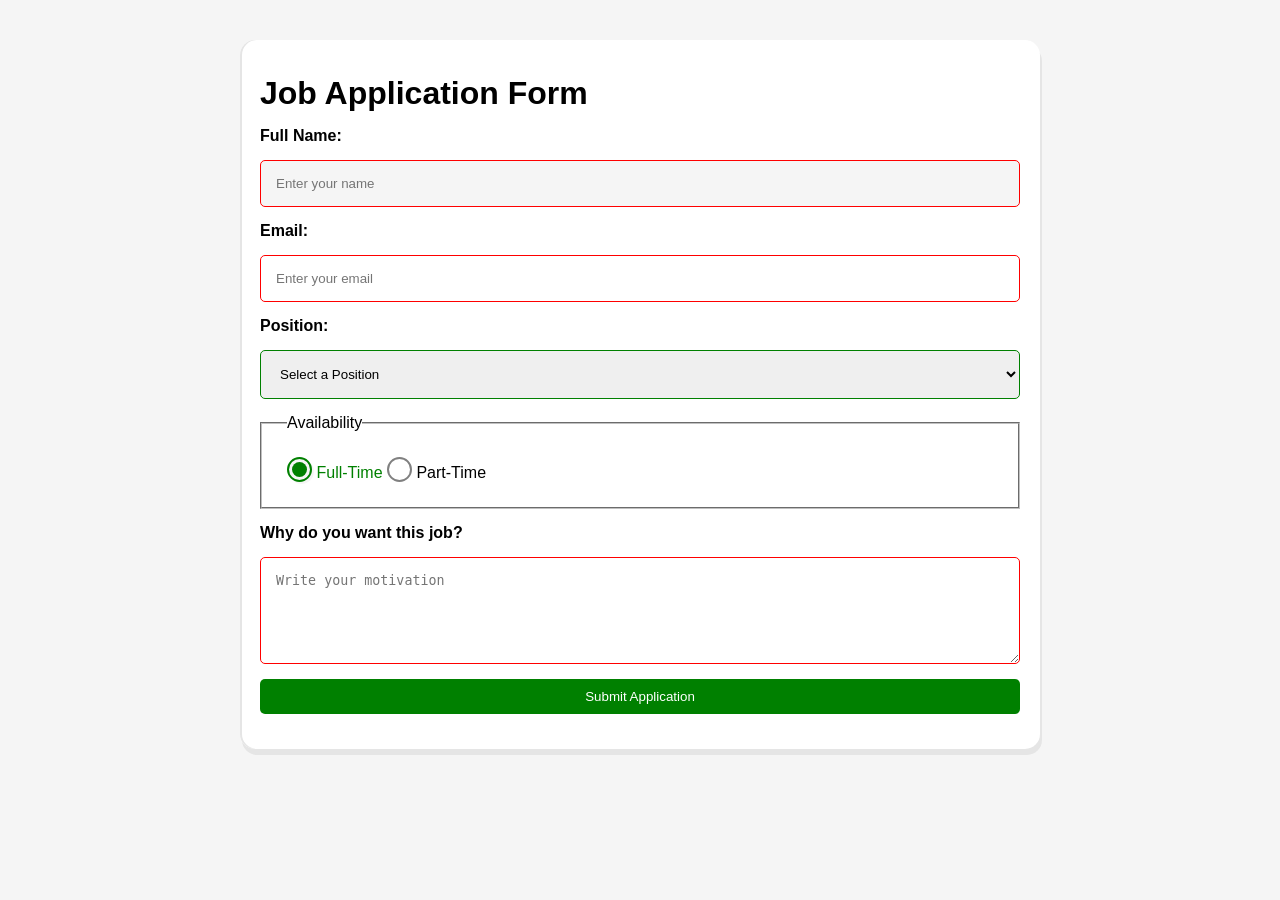
<file: freecodecamp/build-a-job-application-form/index.html>
<!DOCTYPE html>
<html lang="en">
<head>
    <link rel="stylesheet" href="styles.css" />
    <meta charset="UTF-8">
    <meta name="viewport" content="width=device-width, initial-scale=1.0">
    <title>Job application form</title>
</head>
<body>
    <div class="container">
        <h1>Job Application Form</h1>
        <form>
            <label for="name">Full Name:</label>
            <input type="text" id="name" required placeholder="Enter your name">
            <label for="email">Email:</label>
            <input type="email" id="email" required placeholder="Enter your email">
            <label for="position">Position:</label>
            <select id="position">
                <option value="select a position">Select a Position</option>
                <option value="developer">Developer</option>
                <option value="designer">Designer</option>
                <option value="manager">Mangaer</option>
            </select>
            <fieldset class="radio-group">
                <legend>Availability</legend>
              
                <input type="radio" id="full-time-radio" name="availability" value="full-time" checked>
                <label for="full-time-radio">Full-Time</label>
                
                <input type="radio" id="part-time-radio" name="availability" value="part-time">
                <label for="part-time-radio">Part-Time</label>
            </fieldset>

            <label for="message">Why do you want this job?</label>
            <textarea id="message" required rows="5" placeholder="Write your motivation"></textarea>

            <button type="submit">Submit Application</button>
        </form>
    </div>
</body>
</html>
</file>
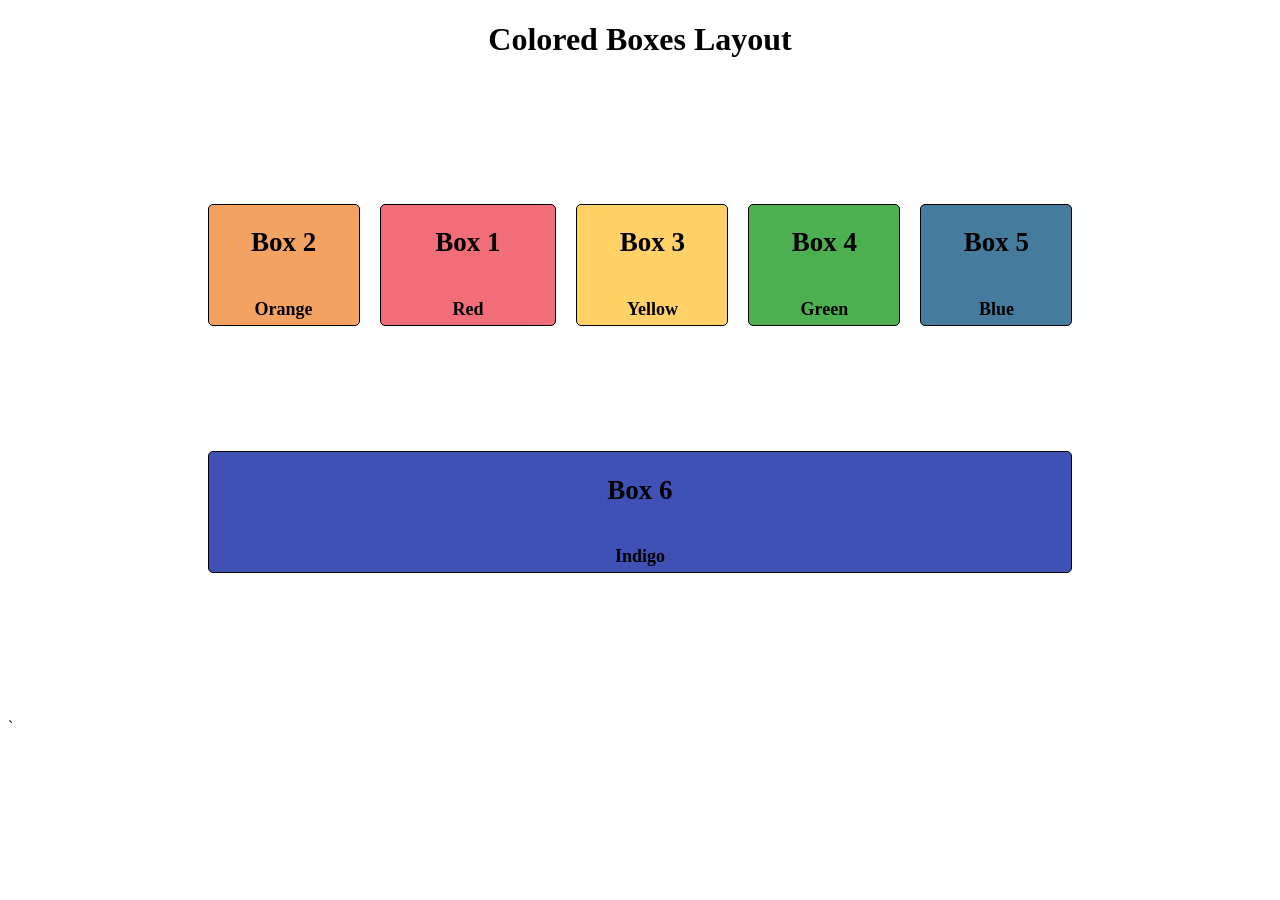
<file: freecodecamp/colored-boxes-layout/index.html>
<!DOCTYPE html>
<html lang="en">
<head>
  <meta charset="UTF-8" />
  <meta name="viewport" content="width=device-width, initial-scale=1.0" />
  <title>Colored Boxes</title>
  <link rel="stylesheet" href="styles.css" />
</head>
<body>
  <header>
    <h1>Colored Boxes Layout</h1>
  </header>
  <div class="flex-container">
    <div class="box box1">
      <h2>Box 1</h2>
      <p>Red</p>
    </div>
    <div class="box box2">
      <h2>Box 2</h2>
      <p>Orange</p>
    </div>
    <div class="box box3">
      <h2>Box 3</h2>
      <p>Yellow</p>
    </div>
    <div class="box box4">
      <h2>Box 4</h2>
      <p>Green</p>
    </div>
    <div class="box box5">
      <h2>Box 5</h2>
      <p>Blue</p>
    </div>
    <div class="box box6">
      <h2>Box 6</h2>
      <p>Indigo</p>
    </div>
  </div>
</body>
</html>`
</file>
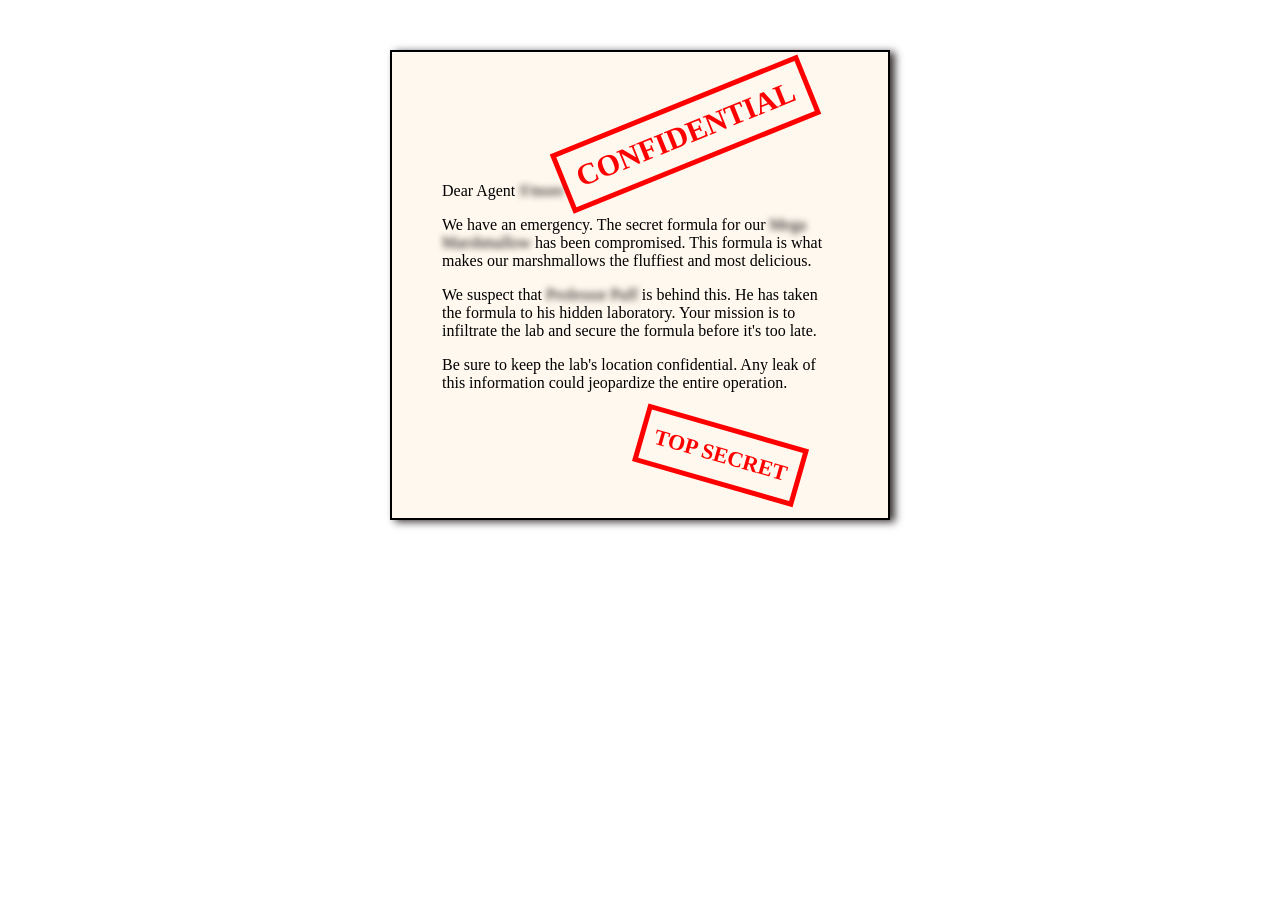
<file: freecodecamp/confidential-email-page/index.html>
<!DOCTYPE html>
<html lang="en">
<head>
    <link rel="stylesheet" href="styles.css">
    <meta charset="UTF-8">
    <meta name="viewport" content="width=device-width, initial-scale=1.0">
    <title>Confidential Email</title>
</head>
<body>
    <main id="email">
        <div id="confidential">CONFIDENTIAL</div>
        <p>Dear Agent <span class="blurred">S'more</span></p>
        <p>We have an emergency. The secret formula for our <span class="blurred">Mega Marshmallow</span> has been compromised. This formula is what makes our marshmallows the fluffiest and most delicious.</p>
        <p>We suspect that<span class="blurred"> Professor Puff</span> is behind this. He has taken the formula to his hidden laboratory. Your mission is to infiltrate the lab and secure the formula before it's too late.</p>
        <p>Be sure to keep the lab's location confidential. Any leak of this information could jeopardize the entire operation.</p>
        <div id="top-secret">TOP SECRET<div>
    </main>
</body>
</html>
</file>
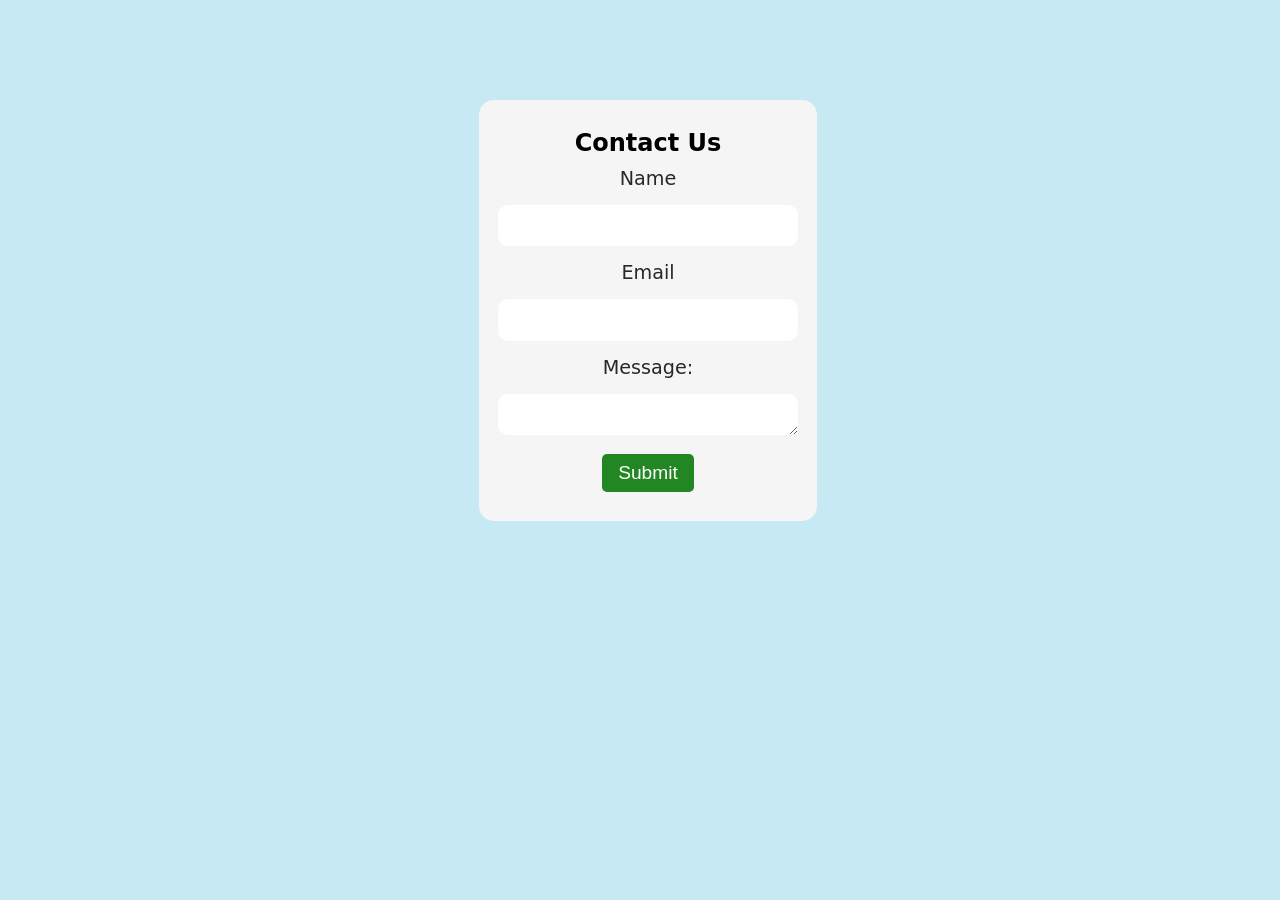
<file: freecodecamp/Contact Form/index.html>
<!DOCTYPE html>
<html lang="en">

<head>
    <meta name="viewport" content="width=device-width, initial-scale=1.0">
    <title>Contact Form</title>
    <link rel="stylesheet" href="styles.css">
</head>

<body>
    <div class="form-container">
        <form>
            <h2>Contact Us</h2>
            <label for="name">Name</label>
            <input type="text" id="name" name="userName" required />
            <label for="email">Email</label>
            <input type="email" id="email" name="userEmail" required />
            <label for="message">Message:</label>
            <textarea type="text" id="message" name="userMessage" rows="1" required ></textarea>
            <button type="submit">Submit</button>
        </form>
    </div>
</body>

</html>
</file>
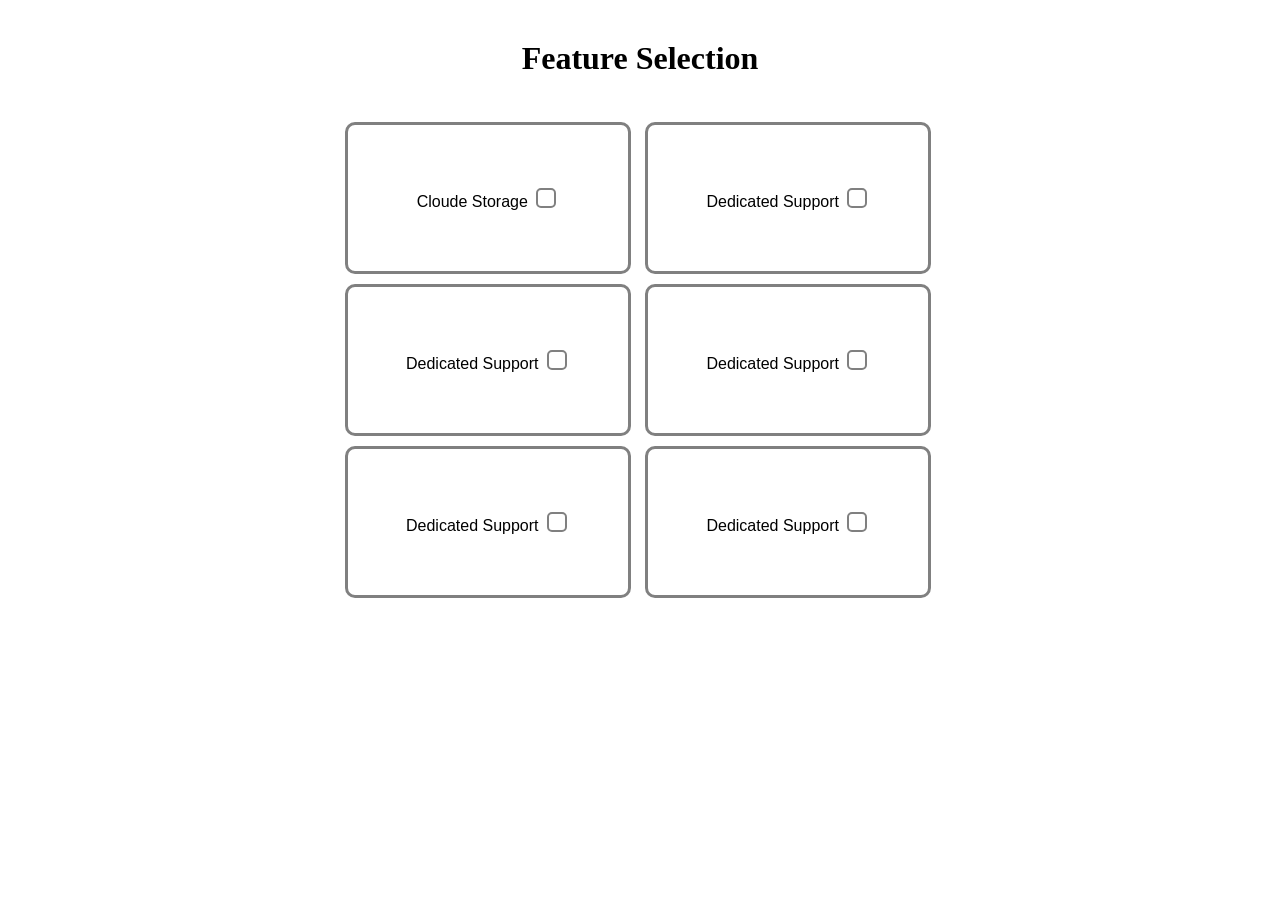
<file: freecodecamp/design-a-feature-selection-page/index.html>
<!DOCTYPE html>
<html lang="en">

<head>
    <link rel="stylesheet" href="styles.css" />
    <meta charset="UTF-8">
    <meta name="viewport" content="width=device-width, initial-scale=1.0">
    <title>Selection Feature Page</title>
</head>

<body>
    <h1>Feature Selection</h1>
    <div class="feature-card-container">
        <label class="feature-card">Cloude Storage
            <input type="checkbox">
        </label>
        <label class="feature-card">Dedicated Support
            <input type="checkbox">
        </label>
         <label class="feature-card">Dedicated Support
            <input type="checkbox">
        </label>
         <label class="feature-card">Dedicated Support
            <input type="checkbox">
        </label>
         <label class="feature-card">Dedicated Support
            <input type="checkbox">
        </label>
        <label class="feature-card">Dedicated Support
            <input type="checkbox">
        </label>
    </div>
</body>

</html>
</file>
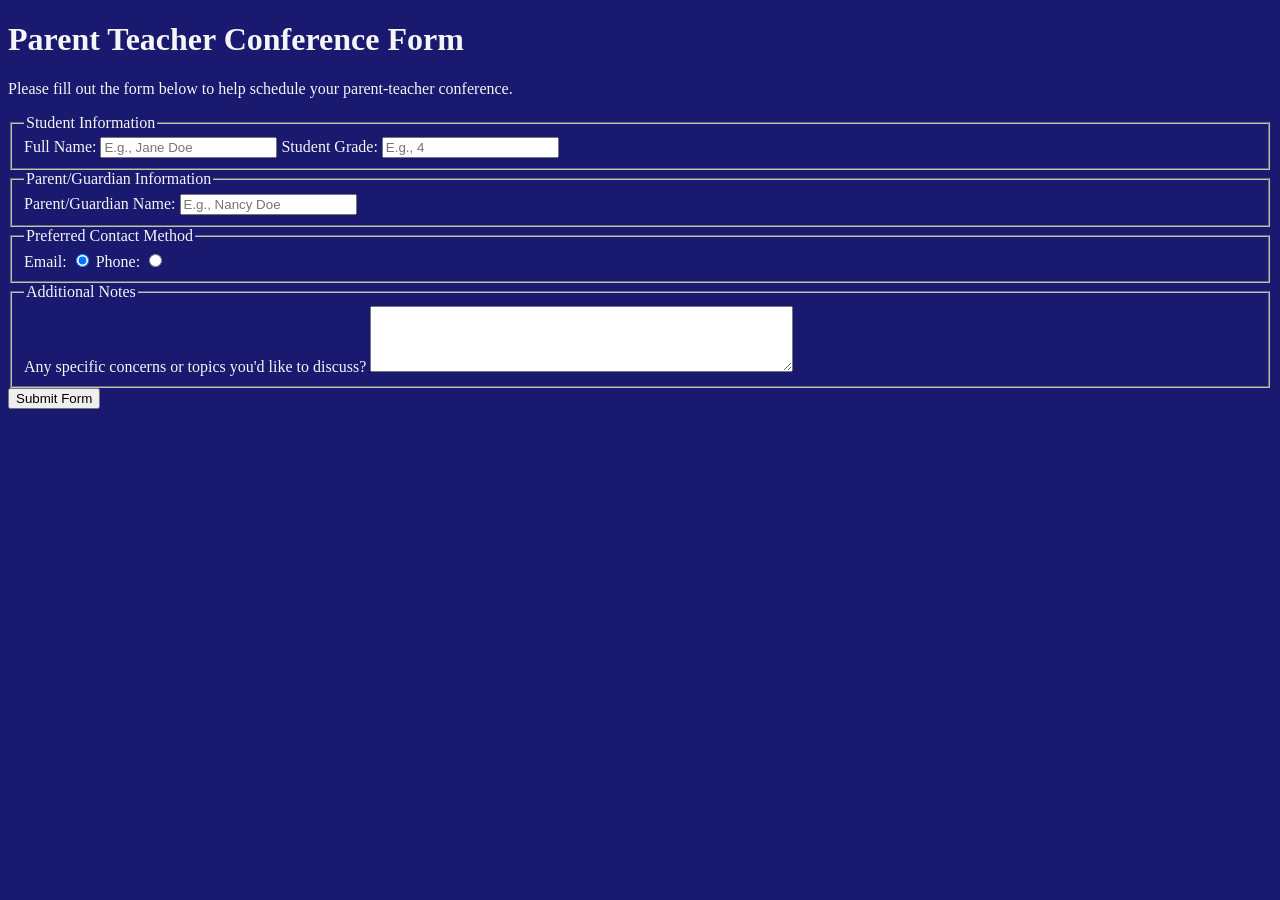
<file: freecodecamp/Design-the-parent-teacher-conference-form/index.html>
<!DOCTYPE html>
<html lang="en">

<head>
  <meta charset="utf-8">
  <meta name="viewport" content="width=device-width, initial-scale=1.0">
  <title>Parent Teacher Conference Form</title>
  <link rel="stylesheet" href="./styles.css" />
</head>

<body>
  <main class="container">
    <h1 class="title center">Parent Teacher Conference Form</h1>
    <p class="description center">Please fill out the form below to help schedule your parent-teacher conference.</p>

    <form>
      <fieldset>
        <legend>Student Information</legend>
        <label for="student-name">Full Name: </label>
        <input
            type="text"
            name="student-name"
            id="student-name"
            required
            placeholder="E.g., Jane Doe"
          />

        <label for="grade">Student Grade: </label>
        <input
            type="number"
            name="grade"
            id="grade"
            required
            placeholder="E.g., 4"
          />
      </fieldset>

      <fieldset>
        <legend>Parent/Guardian Information</legend>
        <label for="parent-name">Parent/Guardian Name: </label>
        <input
            type="text"
            name="parent-name"
            id="parent-name"
            required
            placeholder="E.g., Nancy Doe"
          />
      </fieldset>

      <fieldset>
        <legend>Preferred Contact Method</legend>
        <label class="contact-method" for="email">Email: </label>
        <input
            id="email"
            class="contact-method-radio-btn"
            type="radio"
            name="contact-method"
            value="email"
            checked
          />

        <label class="contact-method" for="phone">Phone: </label>
        <input
            id="phone"
            class="contact-method-radio-btn"
            type="radio"
            name="contact-method"
            value="phone"
          />
      </fieldset>

      <fieldset>
        <legend>Additional Notes</legend>
        <label for="notes"
            >Any specific concerns or topics you'd like to discuss?</label>
        <textarea id="notes" name="notes" rows="4" cols="50"></textarea>
      </fieldset>

      <button class="submit-btn" type="submit">Submit Form</button>
    </form>
  </main>
</body>

</html>
</file>
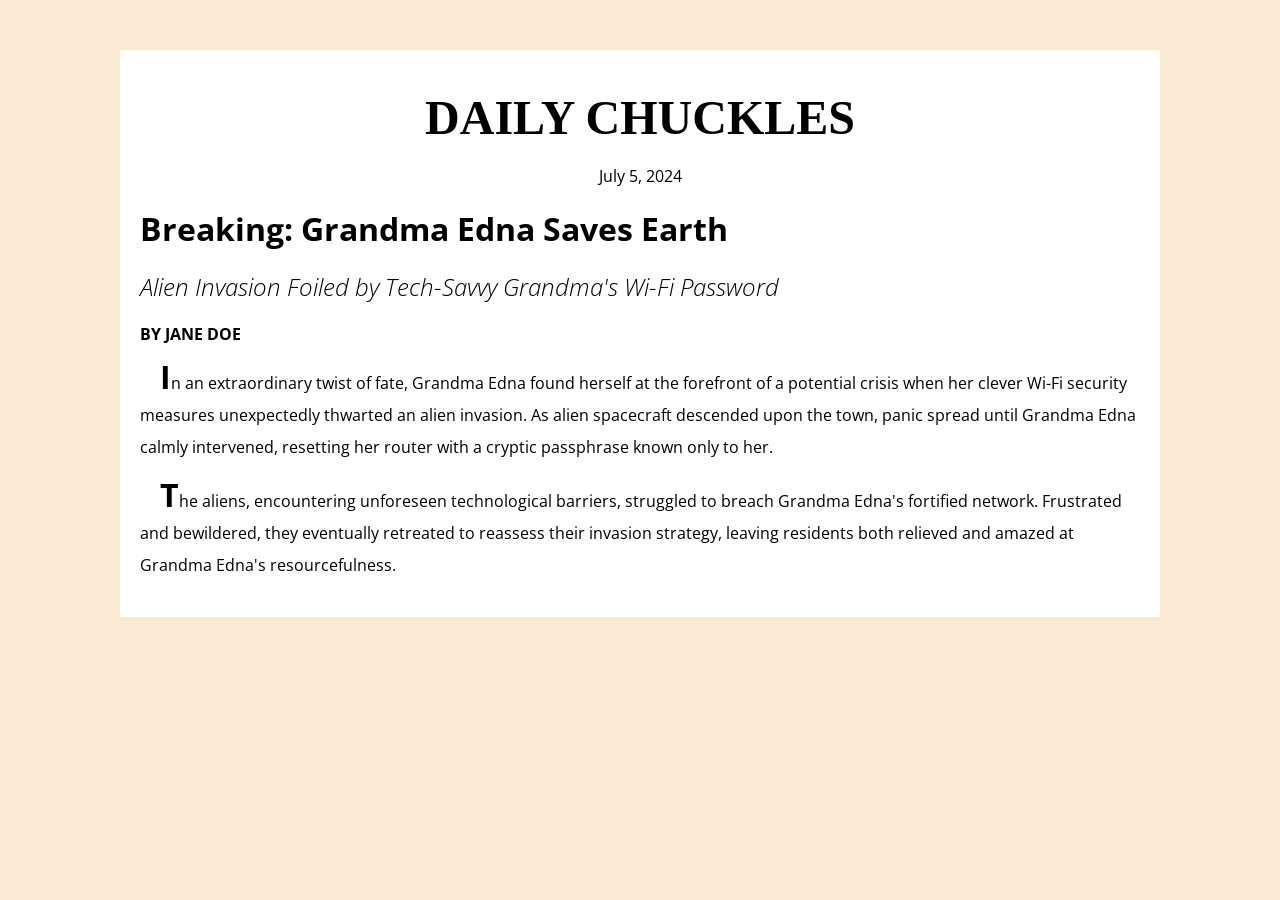
<file: freecodecamp/newspaper-article/index.html>
<!DOCTYPE html>
<html lang="en">
<head>
    <meta charset="UTF-8">
    <meta name="viewport" content="width=device-width, initial-scale=1.0">
    <title>Newspaper Article</title>
    <link rel="stylesheet" href="styles.css">
    <link rel="preconnect" href="https://fonts.googleapis.com">
    <link rel="preconnect" href="https://fonts.gstatic.com" crossorigin>
    <link href="https://fonts.googleapis.com/css2?family=Open+Sans:ital,wght@0,300..800;1,300..800&display=swap" rel="stylesheet">
</head>
<body>
    <main class="newspaper">
        <h1 class="name">Daily Chuckles</h1>
        <p class="date"><time datetime="2024-07-05">July 5, 2024</time></p>
        <h2 class="headline">Breaking: Grandma Edna Saves Earth</h2>
        <h3 class="sub-headline">Alien Invasion Foiled by Tech-Savvy Grandma's Wi-Fi Password</h3>
        <p class="author">By Jane Doe</p>
        <p class="text">In an extraordinary twist of fate, Grandma Edna found herself at the forefront of a potential crisis when her clever Wi-Fi security measures unexpectedly thwarted an alien invasion. As alien spacecraft descended upon the town, panic spread until Grandma Edna calmly intervened, resetting her router with a cryptic passphrase known only to her.</p>
        <p class="text">The aliens, encountering unforeseen technological barriers, struggled to breach Grandma Edna's fortified network. Frustrated and bewildered, they eventually retreated to reassess their invasion strategy, leaving residents both relieved and amazed at Grandma Edna's resourcefulness.</p>
    </main>
    </main>
</body>
</html>
</file>
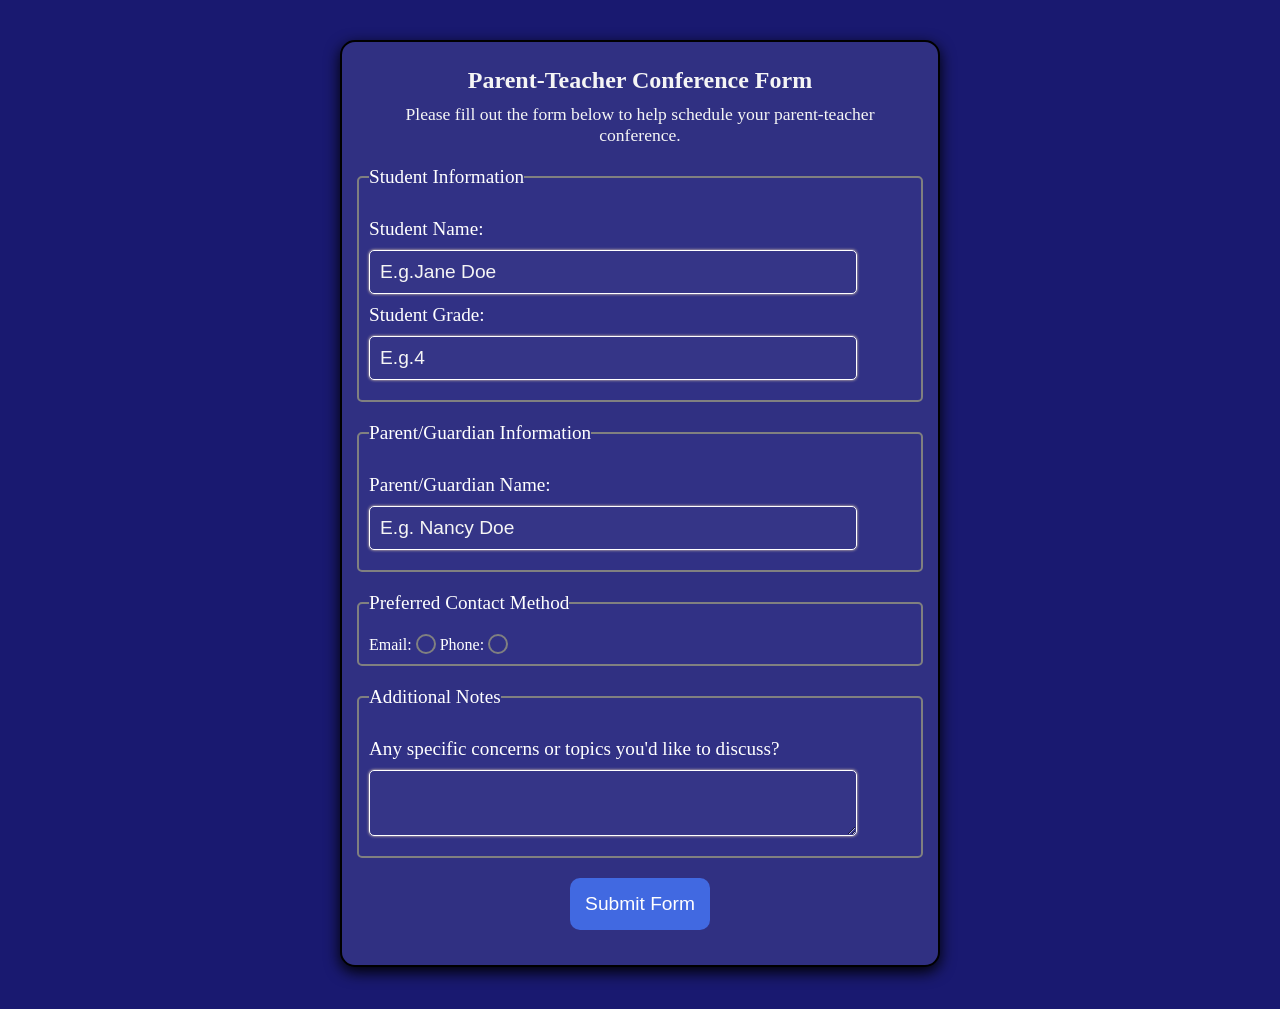
<file: freecodecamp/parent-teacher-conference-form/index.html>
<!DOCTYPE html>
<html lang="en">
<head>
    <link rel="stylesheet" href="styles.css" />
    <meta charset="UTF-8">
    <meta name="viewport" content="width=device-width, initial-scale=1.0">
    <title>Parent-Teacher Conference Form</title>
</head>
<body>
    <main>
        <h1 class="mainHeading">Parent-Teacher Conference Form</h1>
        <p class="mainParagraph">Please fill out the form below to help schedule your parent-teacher conference.</p>
        <form>
            <fieldset>
                <legend>Student Information</legend>
                <label for="studentName">Student Name:</label>
                <input id="studentName" type="text" required placeholder="E.g.Jane Doe" />

                <label for="studentGrade">Student Grade:</label>
                <input id="studentGrade" type="number" required placeholder="E.g.4" />
            </fieldset>
            <fieldset>
                <legend>Parent/Guardian Information</legend>
                <label for="parentName">Parent/Guardian Name:</label>
                <input id="parentName" type="text" required placeholder="E.g. Nancy Doe" />
            </fieldset>
            <fieldset>
                <legend>Preferred Contact Method</legend>
                <label for="contactEmail" class="contactMethod">Email:</label>
                <input type="radio" id="contactEmail" class="radioBtn contactMethod" required />
                <label for="contactPhone" class="contactMethod">Phone:</label>
                <input type="radio" id="contactPhone" class="radioBtn contactMethod" required />
            </fieldset>
            <fieldset>
                <legend>Additional Notes</legend>
                <p>Any specific concerns or topics you'd like to discuss?</p>
                <textarea row="4" cols="50" ></textarea>
            </fieldset>
            <button class="formBtn">Submit Form</button>
        </form>
    </main>
</body>
</html>
</file>
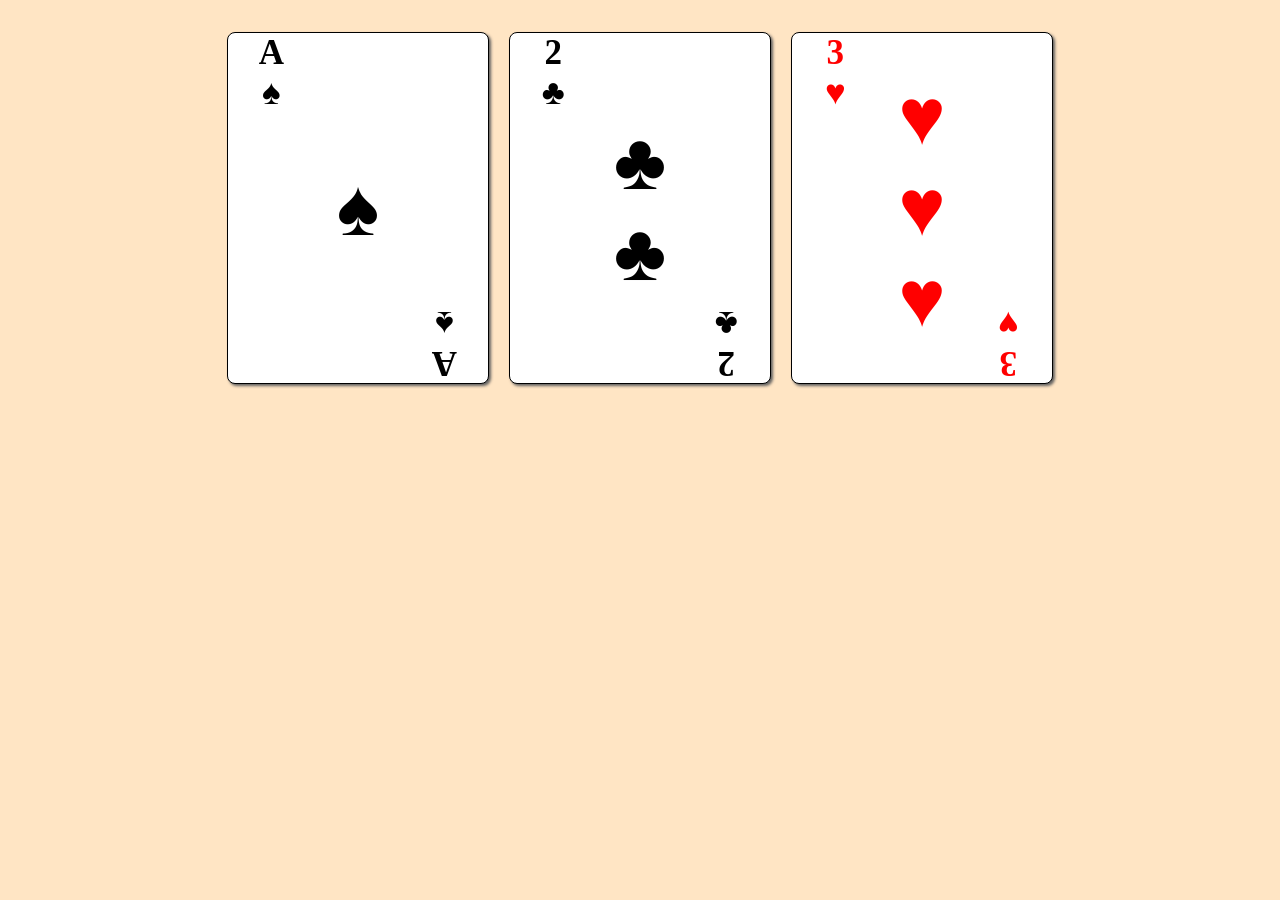
<file: freecodecamp/playing-card/index.html>
<!DOCTYPE html>
<html lang="en">

<head>
    <link rel="stylesheet" href="styles.css">
  <meta charset="UTF-8">
  <meta name="viewport" content="width=device-width, initial-scale=1.0">
  <title>Playing Cards</title>

</head>
<body>
    <main id="playing-cards">
        <div class="card card-1">
            <div class="left card-item">
                <div>A</div>
                <div>♠</div>
            </div>
            <div class="middle card-item">
                <div>♠</div>
            </div>
            <div class="right card-item">
                <div>A</div>
                <div>♠</div>
            </div>
        </div>
        <div class="card card-2">
            <div class="left card-item">
                <div>2</div>
                <div>♣</div>
            </div>
            <div class="middle card-item">
                <div>♣</div>
                <div>♣</div>
            </div>
            <div class="right card-item">
                <div>2</div>
                <div>♣</div>
            </div>
        </div>
        <div class="card card-3">
            <div class="left card-item">
                <div>3</div>
                <div>♥</div>
            </div>
            <div class="middle card-item">
                <div>♥</div>
                <div>♥</div>
                <div>♥</div>
            </div>
            <div class="right card-item">
                <div>3</div>
                <div>♥</div>
            </div>
        </div>
    </main>
</body>
</html>
</file>
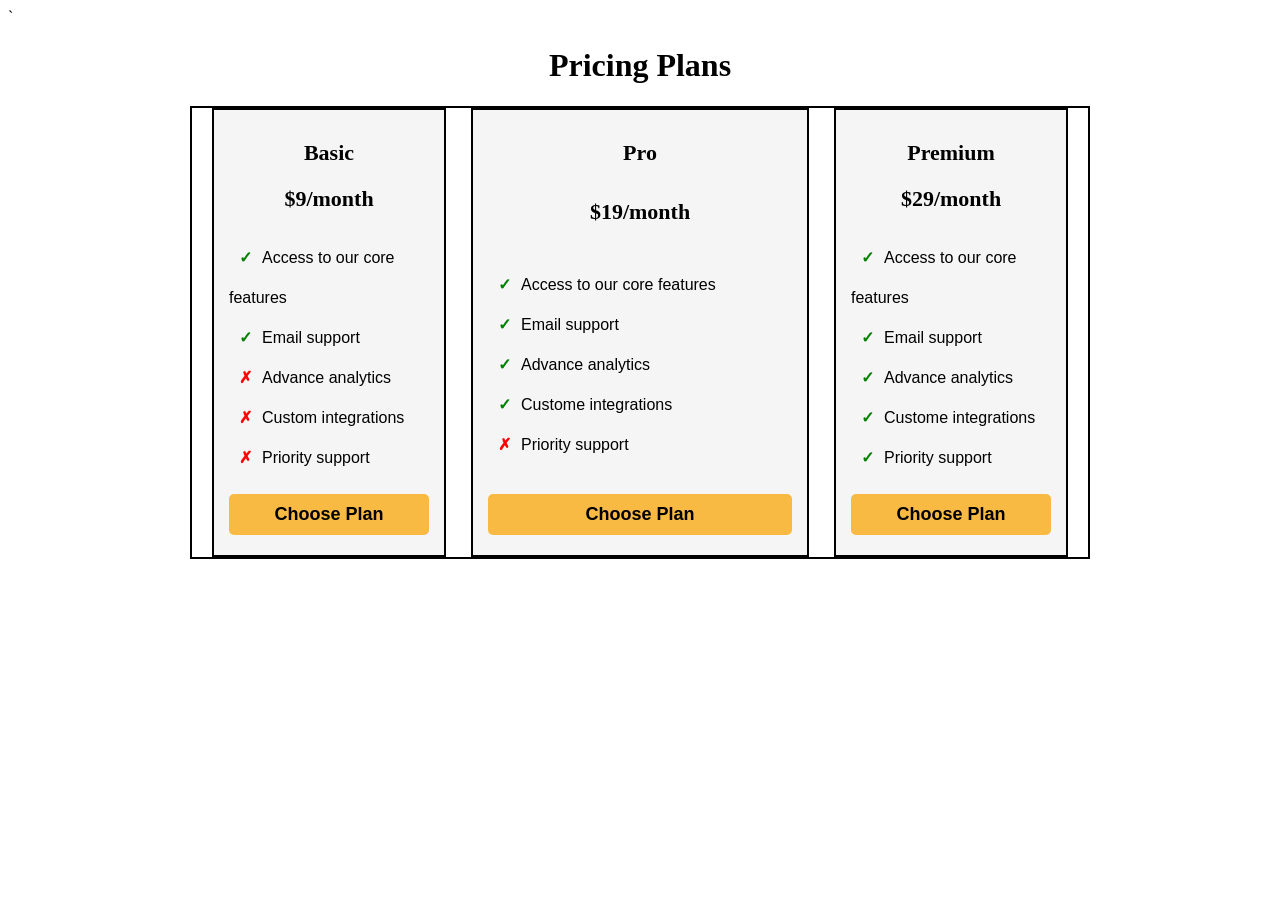
<file: freecodecamp/pricing-plans-layout-page/index.html>
<!DOCTYPE html>
<html lang="en">
<head>
    <link rel="stylesheet" href="styles.css">
    <meta charset="UTF-8">
    <meta name="viewport" content="width=device-width, initial-scale=1.0">
     <title>Pricing Plans Layout Page</title>
  </head>`
  <body>
    <h1>Pricing Plans</h1>
    <div class="pricing-container">
      <div class="pricing-card basic-plan">
        <h2>Basic</h2>
        <p>$9/month</p>
        <ul class="card-plan">
            <li class="check">Access to our core features</li>
            <li class="check">Email support</li>
            <li class="cross">Advance analytics</li>
            <li class="cross">Custom integrations</li>
            <li class="cross">Priority support</li>
        </ul>
        <button>Choose Plan</button>
      </div>
      <div class="pricing-card pro-plan">
        <h2>Pro</h2>
        <p>$19/month</p>
        <ul class="card-plan">
            <li class="check">Access to our core features</li>
            <li class="check">Email support</li>
            <li class="check">Advance analytics</li>
            <li class="check">Custome integrations</li>
            <li class="cross"2>Priority support</li>
        </ul>
        <button>Choose Plan</button>
      </div>
      <div class="pricing-card premium-plan">
        <h2>Premium</h2>
        <p>$29/month</p>
        <ul class="card-plan">
            <li class="check">Access to our core features</li>
            <li class="check">Email support</li>
            <li class="check">Advance analytics</li>
            <li class="check">Custome integrations</li>
            <li class="check">Priority support</li>
        </ul>
        <button>Choose Plan</button>    
      </div>
    </div>
  </body>
</html>
</file>
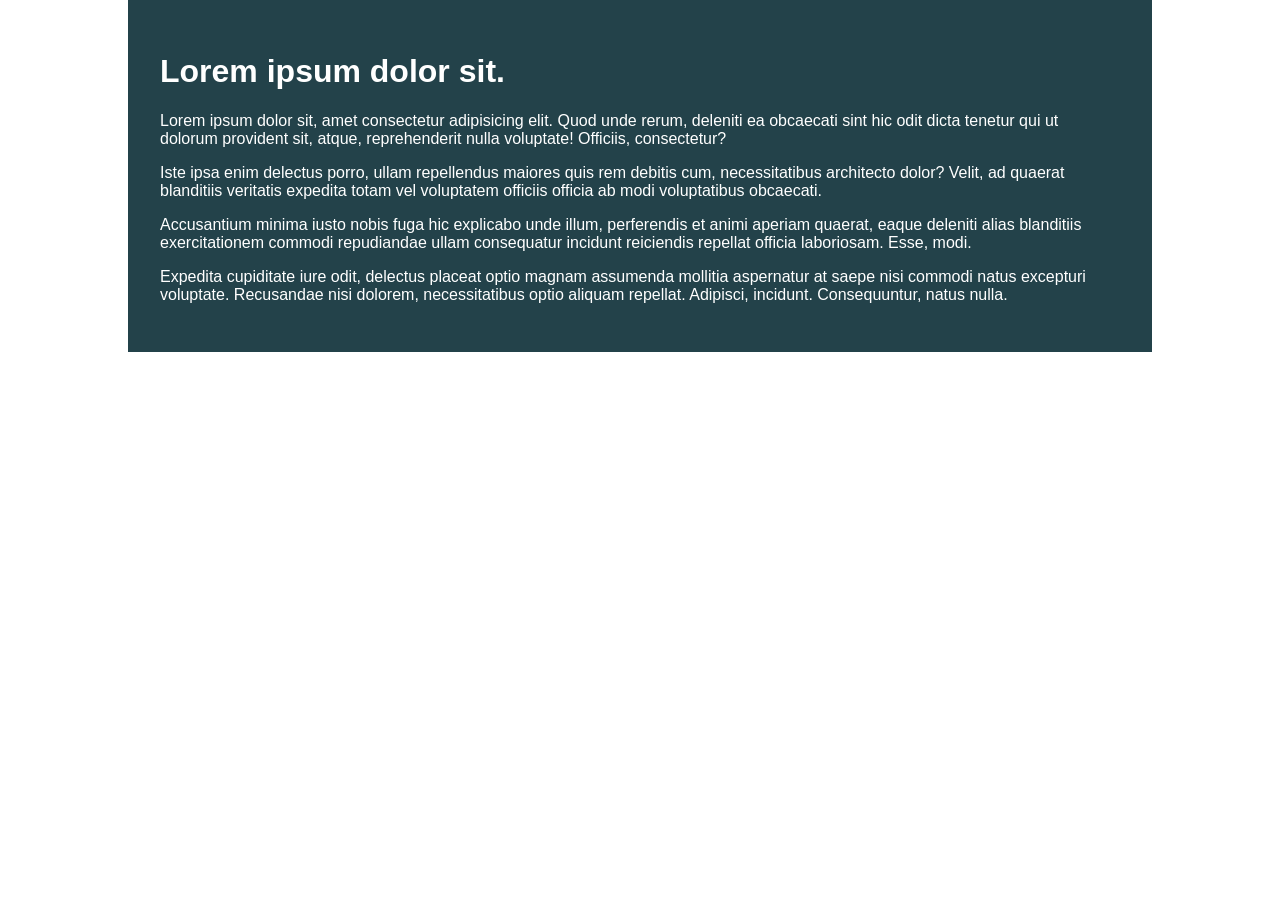
<file: Responsive Challenge/challenge01/index.html>
<!DOCTYPE html>
<html lang="en">

<head>
    <meta charset="UTF-8">
    <meta name="viewport" content="width=device-width, initial-scale=1.0">
    <title>Day 01</title>

    <link rel="stylesheet" href="style.css">
</head>

<body>
    <div class="container">
        <div class="intro-content">
            <h1>Lorem ipsum dolor sit.</h1>
            <p>Lorem ipsum dolor sit, amet consectetur adipisicing elit. Quod unde rerum, deleniti ea obcaecati sint hic
                odit dicta tenetur qui ut dolorum provident sit, atque, reprehenderit nulla voluptate! Officiis,
                consectetur?</p>
            <p>Iste ipsa enim delectus porro, ullam repellendus maiores quis rem debitis cum, necessitatibus architecto
                dolor? Velit, ad quaerat blanditiis veritatis expedita totam vel voluptatem officiis officia ab modi
                voluptatibus obcaecati.</p>
            <p>Accusantium minima iusto nobis fuga hic explicabo unde illum, perferendis et animi aperiam quaerat, eaque
                deleniti alias blanditiis exercitationem commodi repudiandae ullam consequatur incidunt reiciendis
                repellat officia laboriosam. Esse, modi.</p>
            <p>Expedita cupiditate iure odit, delectus placeat optio magnam assumenda mollitia aspernatur at saepe nisi
                commodi natus excepturi voluptate. Recusandae nisi dolorem, necessitatibus optio aliquam repellat.
                Adipisci, incidunt. Consequuntur, natus nulla.</p>
        </div>
    </div>
</body>

</html>
</file>
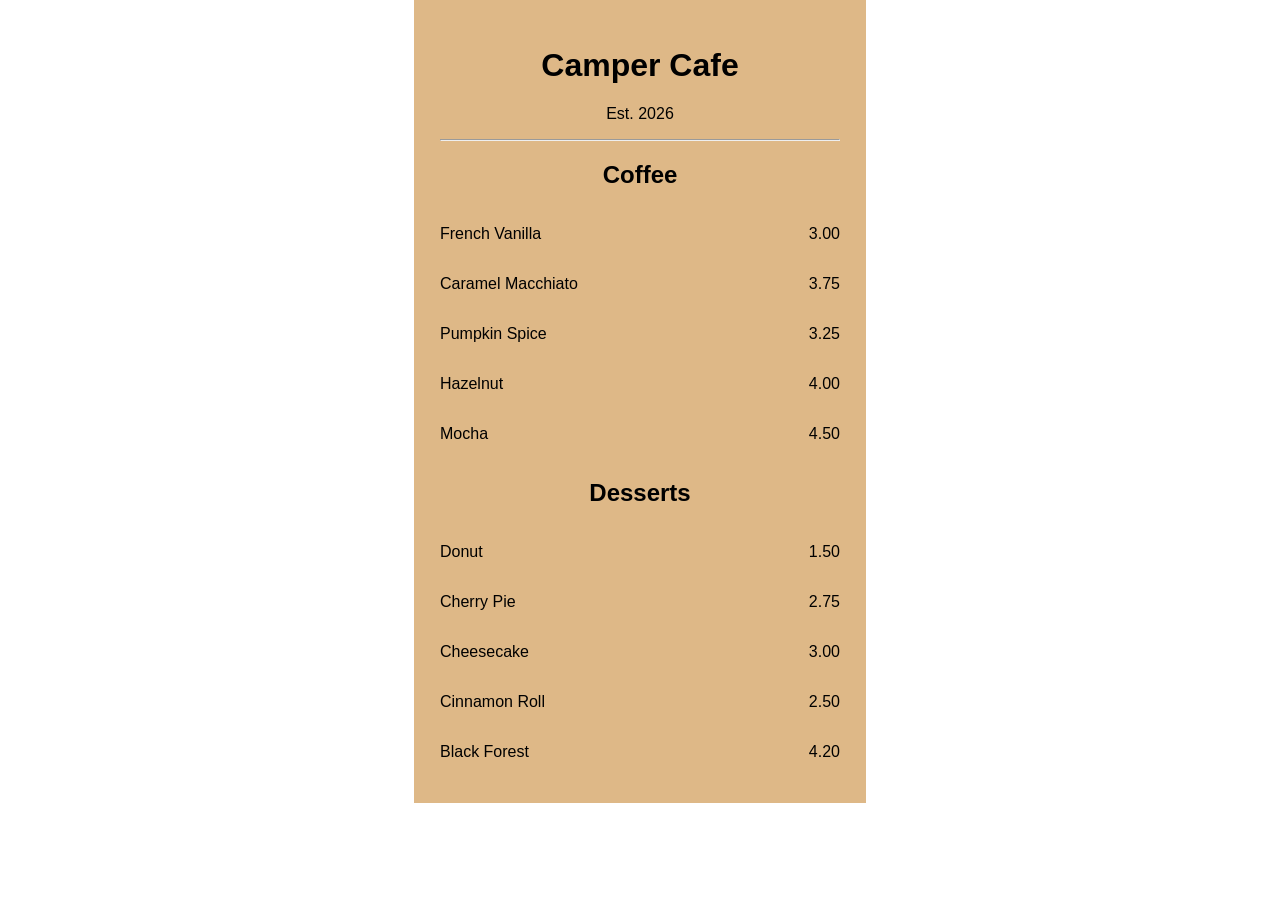
<file: Responsive Web Design/Cafe Menu/index.html>
<!doctype html>
<html lang="en">
  <head>
    <meta charset="UTF-8" />
    <meta name="viewport" content="width=device-width, initial-scale=1.0" />
    <link href="styles.css" rel="stylesheet" />
    <title>Camp Cafe</title>
  </head>
  <body>
    <div class="menu">
      <main>
        <h1>Camper Cafe</h1>
        <p>Est. <date>2026</date></p>
        <hr />
        <section>
          <h2>Coffee</h2>
          <article class="item">
            <p class="flavor">French Vanilla</p><p class="price">3.00</p>
          </article>
          <article class="item">
            <p class="flavor">Caramel Macchiato</p><p class="price">3.75</p>
          </article>
          <article class="item">
            <p class="flavor">Pumpkin Spice</p><p class="price">3.25</p>
          </article>
          <article class="item">
            <p class="flavor">Hazelnut</p><p class="price">4.00</p>
          </article>
          <article class="item">
            <p class="flavor">Mocha</p><p class="price">4.50</p>
          </article>
        </section>
        <section>
          <h2>Desserts</h2>
          <article class="item">
            <p class="dessert">Donut</p><p class="price">1.50</p>
          </article>
          <article class="item">
            <p class="dessert">Cherry Pie</p><p class="price">2.75</p>
          </article>
          <article class="item">
            <p class="dessert">Cheesecake</p><p class="price">3.00</p>
          </article>
          <article class="item">
            <p class="dessert">Cinnamon Roll</p><p class="price">2.50</p>
          </article>
          <article class="item">
            <p class="dessert">Black Forest</p><p class="price">4.20</p>
          </article>
        </section>
      </main>
    </div>
  </body>
</html>
</file>
<file: freecodecamp/build-a-job-application-form/styles.css>
*{
    margin: 0;
    padding: 0;
    box-sizing: border-box;
}

body {
    background-color: whitesmoke;
    font-family: Arial, Helvetica, sans-serif;
}

.container {
    width: 90%;
    max-width: 800px;
    margin: 40px auto;
    background-color: white;
    box-shadow: 2px 6px rgb(229, 229, 229), inset 2px 0 rgb(229, 229, 229);
    border-radius: 15px;
    padding: 20px;
}

.container :is(input, select, textarea) {
    border-radius: 5px;
}

input:first-of-type {
    background-color: whitesmoke;
}

input:invalid, 
select:invalid, 
textarea:invalid{
    border: 1px solid red;
}

input:valid, 
select:valid, 
textarea:valid {
    border: 1px solid green;
}

input:focus, textarea:focus {
    border: 1px solid blue;
    outline: none;
}

.container :not(.radio-group :is(legend, label, input)){
    display: block;
    width: 100%;
    margin: 15px 0;
}

form > input, select, textarea {
    padding: 15px;

}

form > label {
    font-size: 16px;
    font-weight: 600;
}

.radio-group{
    padding: 25px;
}

.radio-group input[type="radio"] {
    appearance: none;
    height: 25px;
    width: 25px;
    border: 2px solid gray;
    border-radius: 50%;
    vertical-align: bottom;
}

.radio-group input[type="radio"]:checked{
    border: 2px solid green;
    background-color: whitesmoke;
    box-shadow: 2px 2px whitesmoke;
}

/* Moves forward from the checked input to the label right after it */
.radio-group input[type="radio"]:checked + label {
  color: green;
}

.radio-group input[type="radio"]::before {
    display: block;
    content: "";
    height: 15px;
    width: 15px;
    border-radius: 50%;
    transform: translate(3px, 3px) scale(0);
}

.radio-group input[type="radio"]:checked::before {
    transform: translate(3px, 3px) scale(1);
    transition: all 0.3s ease-in;
    background-color: green;
}

button {
    background-color: green;
    color: white;
    border-radius: 5px;
    border: none;
    padding: 10px;  
}

button:hover {
    background-color: black;
}
</file>
<file: freecodecamp/colored-boxes-layout/styles.css>
h1 {
  text-align: center;
  margin-bottom: 10px;
}

.box {
  max-height: 120px;
  color: #000;
  border: 1px solid #000;
  display: flex;
  flex: 0 0 150px;
  flex-direction: column;
  align-items: center;
  margin: 10px;
  font-weight: bold;
  font-size: 1.125rem;
  border-radius: 5px;
  order: 0; 
}

.flex-container {
  display: flex;
  flex-wrap: wrap;
  width: 70%;
  height: 600px;
  padding: 10px;
  margin: 20px auto;
  align-content: space-evenly;
}

.box1 {
  background: #f16e79;
  order: 1; 
  flex-grow: 1;
}

.box2 {
  background: #f4a261;
  order: 0; 
}

.box3 {
  background: #ffd166;
  order: 2;
  flex-shrink: 3; 
}

.box4 {
  background: #4caf50;
  order: 3; 
}

.box5 {
  background: #457b9d;
  order: 4;
}

.box6 {
  background: #3f51b5;
  order: 5;
  flex-grow: 1;
}
</file>
<file: freecodecamp/confidential-email-page/styles.css>
#email {
    box-sizing: border-box;
    width: 500px;
    padding: 50px;
    margin: 50px auto 0 auto;
    border: 2px solid black;
    box-shadow: 5px 2px 8px rgb(59, 53, 53);
    background-color: rgb(255, 248, 238);
}

#confidential {
    display: inline-block;
    padding: 10px 12px;
    border: 5px solid red;
    font-size: 30px;
    color: red;
    font-weight: bolder;
    margin-left: 110px;
    transform: rotate(-22deg) translatey(0px);
}

#top-secret {
    display: inline-block;
    padding: 12px 10px;
    border: 5px solid red;
    font-size: 22px;
    color: red;
    font-weight: bolder;
    margin-left: 200px;
    transform: rotate(16deg) translatey(18px);
}

.blurred {
    filter: blur(3px);
}
</file>
<file: freecodecamp/Contact Form/styles.css>
body {
  width: 100%;
  height: 100%;
  background-color: rgb(199, 233, 244);
}

.form-container {
  width: 80%;
  max-width: 300px;
  border: none;
  border-radius: 15px;
  background-color: whitesmoke;
  margin: 100px auto;
  font-family: sans;
  padding: 1.2rem;
}


h2{
  text-align: center;
  margin: 10px 0;
}

label {
    display: block;
    text-align: center;
    font-size: 1.2rem;
    margin: 10px 0;
    color: rgb(41, 40, 40);
}

input, textarea {
  width: 100%;
  padding: 0.6rem 0; 
  margin: 5px 0;
  font-size: 1.2rem;
  border-radius: 10px;
  border: none;
}

button {
  display: block;
  font-size: 1.2rem;
  padding: 0.5rem 1rem;
  margin: 10px auto;
  background-color: rgb(34, 134, 34);
  color: white;
  border-radius: 5px;
  border: none;
}

button:hover {
  background-color: rgb(16, 155, 16)
}
</file>
<file: freecodecamp/design-a-feature-selection-page/styles.css>
* {
    box-sizing: border-box;
}

h1 {
    text-align: center;
    margin-top: 40px;
}

.feature-card-container {
    max-width: 600px;
    width: 80%;
    margin: 40px auto;
    font-family: sans-serif;
    font: bold;
}


.feature-card  {
    display: inline-block;
    max-width: calc(50% - 14px);
    width: 100%;
    margin: 5px;
    padding: 60px 35px;
    text-align: center;
    border-radius: 10px;
    border: 3px solid gray;
}

.feature-card:hover {
    box-shadow: 0 0 12px 2px rgb(221, 192, 138);
    border-color: rgb(229, 198, 140);
}

input[type="checkbox"] {
  appearance: none;
  width: 20px;
  height: 20px;
  border: 2px solid gray;
  border-radius: 5px;
  font-weight: bolder;
  vertical-align: bottom;
}

input[type="checkbox"]:checked {
  background-color: rgb(247, 180, 55);
  color: white;
  border-color: rgb(247, 180, 55);
}

input[type="checkbox"]:hover {
  border: 2px solid rgb(200, 165, 101);
}

input[type="checkbox"]:checked::after {
  content: "✓";
  display: block;
  text-align: center;
}
</file>
<file: freecodecamp/Design-the-parent-teacher-conference-form/styles.css>
body {
  background-color: midnightblue;
  color: whitesmoke;
}
</file>
<file: freecodecamp/newspaper-article/styles.css>
html {
    font-size: 24px;   
}

body {
    background-color: antiquewhite;
}

.newspaper {
    font-size: 16px;
    font-family: "Open Sans", sans-serif;
    width: 85%;
    max-width: 1000px;
    margin: 50px auto;
    padding: 20px;
    background-color: white;
}

.name {
    font-size: 2rem;
    font-family: 'Times New Roman', serif;
    margin: 20px auto;
}

.name, .date {
    text-align: center;
}

.name, .author {
    text-transform: uppercase;
}

.headline {
    font-size: 2em;
    font-weight: bold;
    margin: 20px auto;
}

.sub-headline {
    font-size: 1.5em;
    font-weight: 100;
    font-style: italic;
    margin: 20px auto;
}

.author {
    font-weight: bold;
}

.text {
    text-indent: 20px;
    line-height: 2em;
}

.text::first-letter {
    font-weight: bold;
    font-size: 2em;
}
</file>
<file: freecodecamp/parent-teacher-conference-form/styles.css>
* {
    margin: 0;
    padding: 0;
    box-sizing: border-box;
}

body {
    background-color: midnightblue;
    color: whitesmoke;
}

main {
    max-width: 600px;
    width: 90%;
    margin: 40px auto;
    padding: 15px;
    background-color: hwb(240 19% 49%);
    border-radius: 15px;
    border: 2px solid black;
    box-shadow: 0 5px 15px black;
}

main .mainHeading, .mainParagraph {
    text-align: center;
}

main .mainHeading {
    font-size: 1.5rem;
    font-weight: 600;
    margin: 10px;
}

main .mainParagraph {
    font-size: 1.1rem;
    font-weight: 400;
    margin: 10px;
    columns: rgba(255, 255, 255, 0.499);
}

form fieldset {
    margin: 20px 0;
    border-radius: 5px;
    border: 2px solid gray;
    padding: 10px;
    background-color: rgb(49, 49, 133);
    color: white;
}

form fieldset legend {
    font-size: 1.2rem;
    font-weight: 600;
}

form fieldset :not(.contactMethod) {
    display: block;
    margin: 10px 0;
    font-size: 1.2rem;
    font-weight: 500;
}


form fieldset input:not(.radioBtn), textarea {
    width: 90%;
    padding: 10px;
    background-color: hsla(240, 34%, 42%, 0.205);
    border: none;
    border-radius: 5px;
    border: 1px solid white;
    box-shadow: 0 0 3px wheat;
}

input:not(.radioBtn), 
input::placeholder,
textarea {
  color: whitesmoke;
  font-size: 1.2rem;
}

form fieldset .radioBtn {
    appearance: none;
    width: 20px;
    height: 20px;
    border: 2px solid gray;
    border-radius: 50%;
    vertical-align: bottom;
}

form fieldset .radioBtn::before{
    display: block  ;
    content: " ";
    width: 10px;
    height: 10px;
    border-radius: 50%;
    transform: translate(3px, 3px) scale(0);
    transition: all 0.3s ease-in;
}

form fieldset .radioBtn:checked::before {
    background-color: lightgreen;
    transform: translate(3px, 3px) scale(1);
}

form .formBtn {
    display: block;
    font-size: 1.2rem;
    font-weight: 500;
    padding: 15px;
    border-radius: 10px;
    border: none;
    margin: 20px auto;
    background-color: #4169e1;
    color: white;
}
</file>
<file: freecodecamp/playing-card/styles.css>
body {
    background-color: rgb(255, 229, 196);
}


#playing-cards {
    box-sizing: border-box;
    display: flex;
    flex-wrap: wrap;
    justify-content: center;
    max-width: 950px;
    width: 95%;
    margin: 20px auto;
    padding: 12px;
    background-color: rgb(255, 229, 196);
    gap: 20px;
}

.card {
    display: flex;
    justify-content: space-between;
    flex: 0 0 260px; 
    width: 260px;
    height: 350px;
    border: 1px solid black;
    border-radius: 8px;
    font-size: 35px;
    font-weight: bold;
    text-align: center;
    background-color: white;
    box-shadow: 2px 2px 3px rgb(98, 97, 97);
}

.card-1, .card-2 {
    color: black;
}

.card-3 {
    color: red;
}

.card-item {
    width: calc(100% / 3);
    height: 100%;
}

.left {
    align-self: flex-start
}

.middle {
    align-self: center;
    display: flex;
    flex-direction: column;
    justify-content: center;
    font-size: 80px;
    font-weight: bold;
}

.right {
    display: flex;
    flex-direction: column;
    justify-content: flex-end;
    align-self: flex-end;
}

.right div {
    transform: rotate(180deg);
}
.right div:first-child {
    order: 1;
}
</file>
<file: freecodecamp/pricing-plans-layout-page/styles.css>
h1 {
    text-align: center;
}

.pricing-container {
  box-sizing: border-box;
  display: flex;
  flex-wrap: wrap;
  width: 80%;
  max-width: 900px;
  border: 2px solid black;
  margin: auto;
  padding: 0 20px;
  gap: 25px;
}

.pricing-card {
  display: flex;
  flex-direction: column;
  justify-content: space-between;
  flex: 0 0 200px;
  border: 2px solid black;
  padding: 20px 15px;
  background-color: whitesmoke;
}

.pricing-card:hover {
    transform: scale(1.05);
    transition: all 0.2s ease-in;
    background-color: aliceblue;

}

h2, p {
    text-align: center;
    font-size: 22px;
    font-weight: bolder;
    margin: 10px 0;
}

.card-plan {
    line-height: 40px;
    font-weight: 500;
    font-family: Arial, Helvetica, sans-serif;
    list-style: none;
    list-style-type: none;
    padding: 0px;
}
.check::before {
    content: "✓";
    color: green;
    font-weight: bold;
    margin: 0 10px;
}

.cross::before {
    content: "✗";
    color: red;
    font-weight: bold;
    margin: 0 10px;
}

.basic-plan {
  order: 0;
}

.pro-plan {
  order: 1;
  flex-grow: 2;
}

.premium-plan {
  order: 2;
}
button {
    padding: 10px 0;
    border-radius: 5px;
    border: none;
    background-color: rgb(249, 186, 68);
    font-size: 18px;
    font-family: sans-serif;
    font-weight: bold;
}

button:hover {
    background-color: rgb(250, 180, 50);
}
</file>
<file: Responsive Challenge/challenge01/style.css>
/* INSTRUCTIONS
 *
 * 1) Limit the total width of
 *    the .intro-conent to about half
 *    of it's parent
 *
 * 2) Stop the text from overflowing
 *    out the bottom at small screen
 *    widths
 *
 * You may modify the HTML if needed
 *
 */

* {
  box-sizing: border-box;
}

body {
  margin: 0;
  font-family: sans-serif;
}

.container {
  background: #23424a;
  color: white;

  width: 80%;
  margin: 0 auto;

  padding: 2em;
}
</file>
<file: Responsive Web Design/Cafe Menu/styles.css>
body {
  font-family: sans-serif;
  padding: 0;
  margin: 0;
  box-sizing: border-box;
  background-image: url(https://cdn.freecodecamp.org/curriculum/css-cafe/beans.jpg);
}

.menu {
  width: 78%;
  max-width: 400px;
  background-color: burlywood;
  text-align: center;
  margin: auto;
  padding: 2%;
}

h1,
h2 {
  text-align: center;
}

.item p {
  display: inline-block;
}

.flavor,
.dessert {
  text-align: left;
  width: 50%;
}

.price {
  text-align: right;
  width: 50%;
}
</file>
